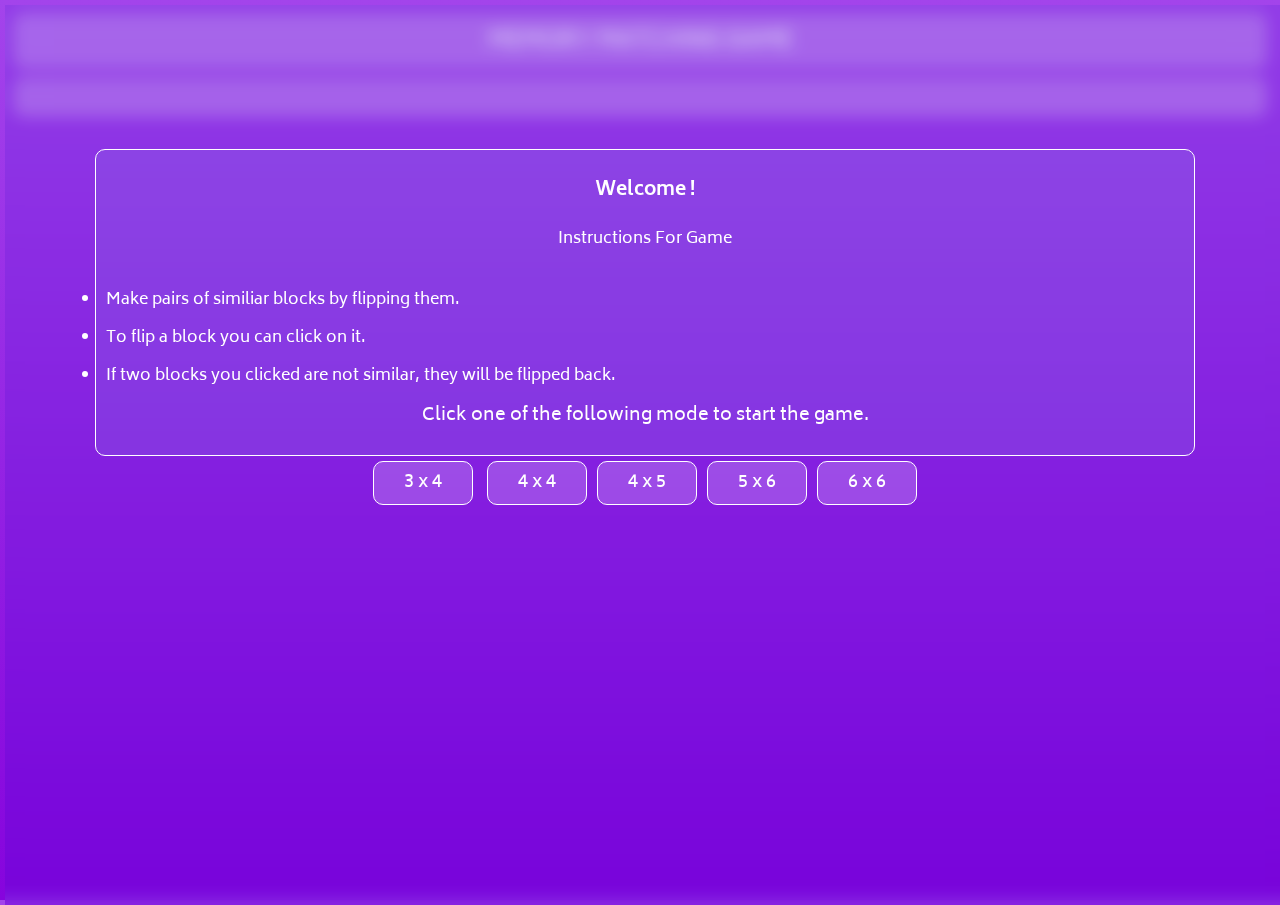
<file: animal.html>
<!DOCTYPE html>
<html lang="en">
<head>
    <meta charset="UTF-8">
    <meta http-equiv="X-UA-Compatible" content="IE=edge">
    <meta name="viewport" content="width=device-width, initial-scale=1.0">
    <title>Memory Matching Game</title>
    <link rel="shortcut icon" type="image/jpg" href="Images/fevicon.PNG"/>
    <link rel="stylesheet" href="animal.css">
    <script src="https://code.jquery.com/jquery-3.2.1.min.js"> </script>
    <script src="animal.js"> </script>
</head>
<body>
    <div id="ol"> </div>
    <div style="height: 8px;"></div>
    <div id="title">
    <span id="logo">MEMORY MATCHING GAME</span>
    </div>

    <div id="title" style="height: 40px;">
        <span id="moves"></span>
        <span id="time"></span>
    </div>

    <center>
        <table cellspacing="0"></table>
    </center>
</body>
</html>
</file>
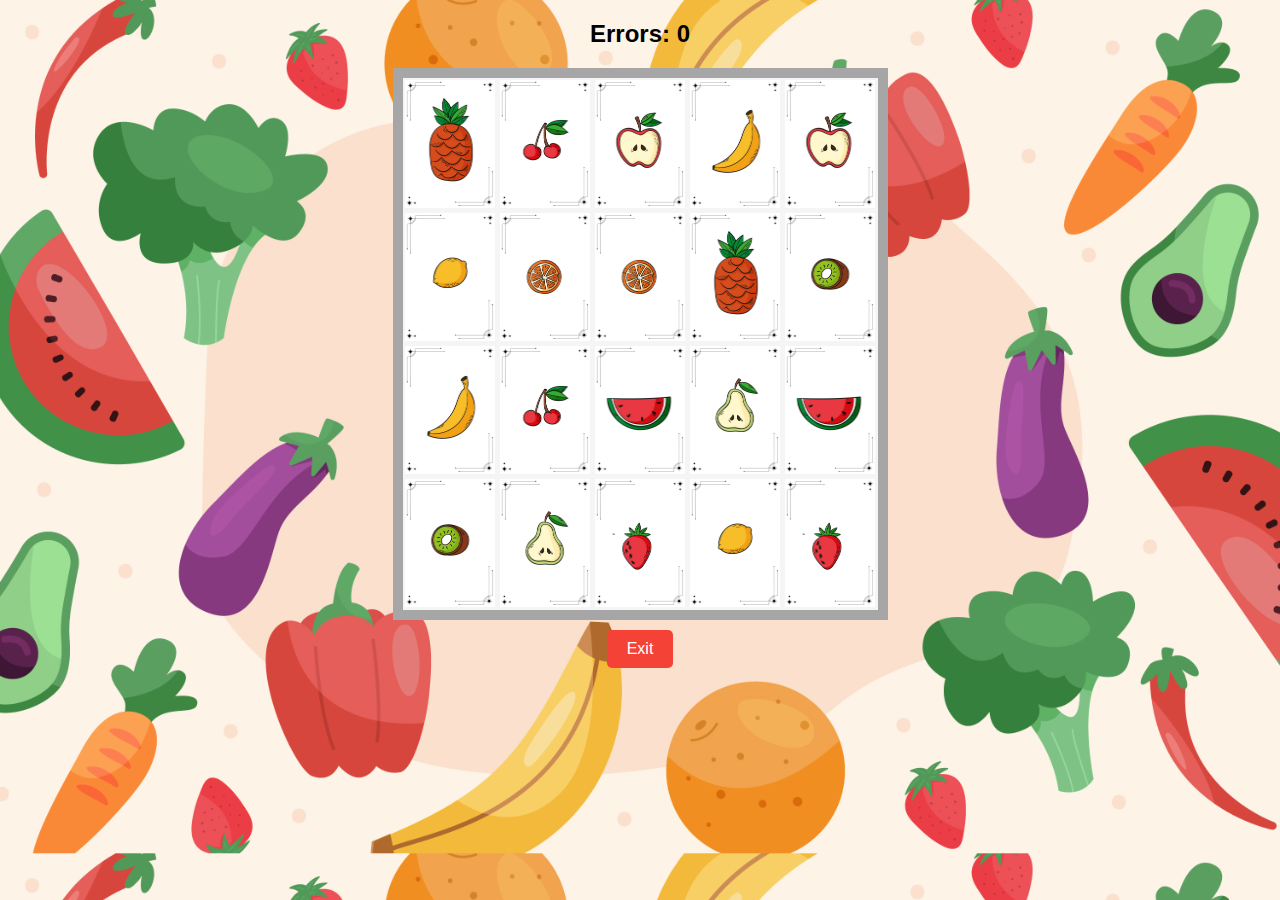
<file: fruit-cards.html>
<!DOCTYPE html>
<html>
    <head>
        <meta charset="UTF-8">
        <meta name="viewport" content="width=device-width, initial-scale=1.0">
        <title>Fruits Cards Match</title>
        <link rel="stylesheet" href="fruit-cards.css">
        <script src="fruit-cards.js"></script>
    </head>

    <body>
        <h2>Errors: <span id="errors">0</span></h2>
        <div id="board">
        </div>
        <div><a href="game-menu.html" class="exit-button" onclick="exitGame()">Exit</a></div>
        <script>
            function exitGame() {
              // Implement exit logic here, e.g., close the window or redirect to another page
              alert('Exiting the game...');
            }
          </script>
    </body>
</html>
</file>
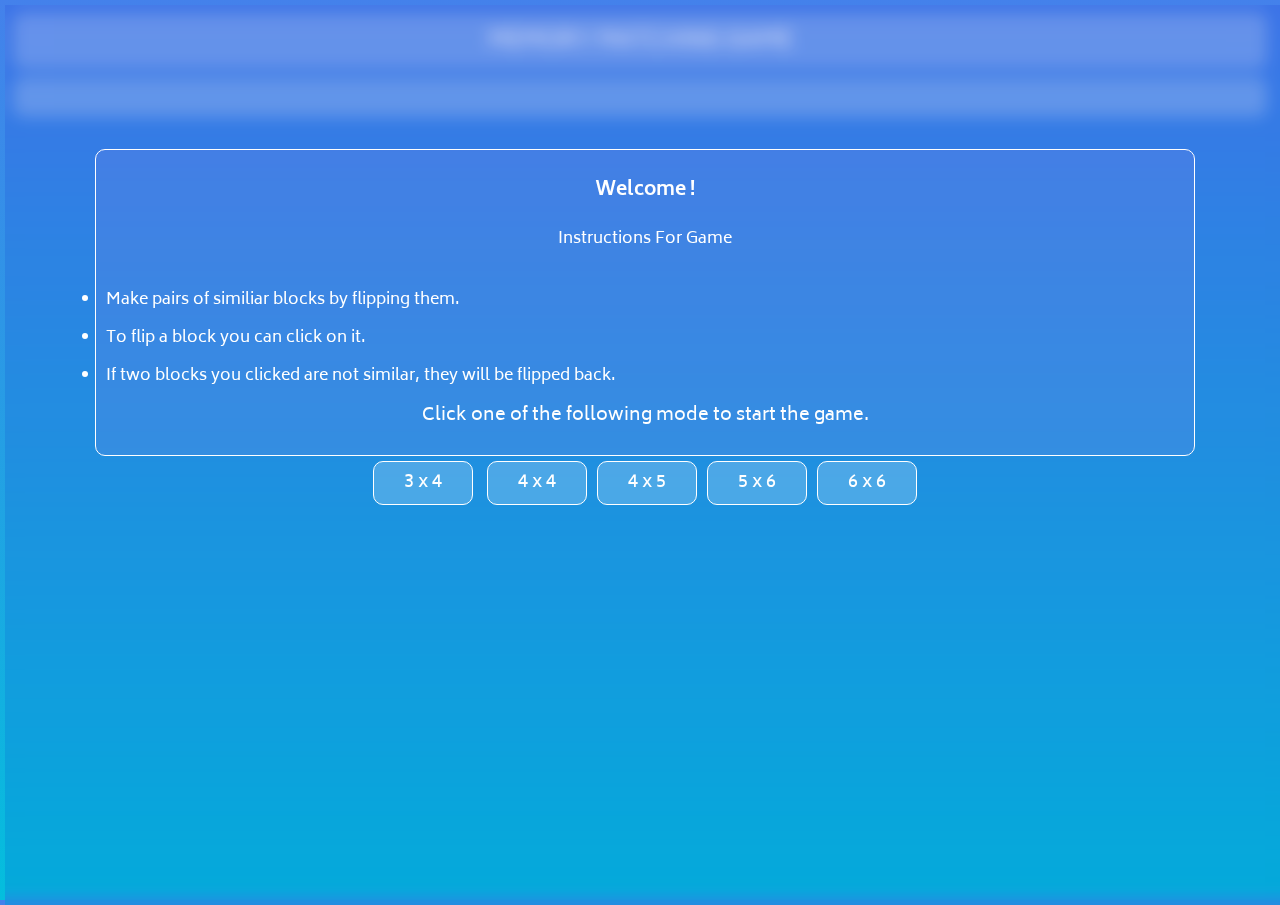
<file: fv.html>
<!DOCTYPE html>
<html lang="en">
<head>
    <meta charset="UTF-8">
    <meta http-equiv="X-UA-Compatible" content="IE=edge">
    <meta name="viewport" content="width=device-width, initial-scale=1.0">
    <title>Memory Matching Game</title>
    <link rel="shortcut icon" type="image/jpg" href="Images/fevicon.PNG"/>
    <link rel="stylesheet" href="fv.css">
    <script src="https://code.jquery.com/jquery-3.2.1.min.js"> </script>
    <script src="fv.js"> </script>
</head>
<body>
    <div id="ol"> </div>
    <div style="height: 8px;"></div>
    <div id="title">
    <span id="logo">MEMORY MATCHING GAME</span>
    </div>

    <div id="title" style="height: 40px;">
        <span id="moves"></span>
        <span id="time"></span>
    </div>

    <center>
        <table cellspacing="0"></table>
    </center>
</body>
</html>
</file>
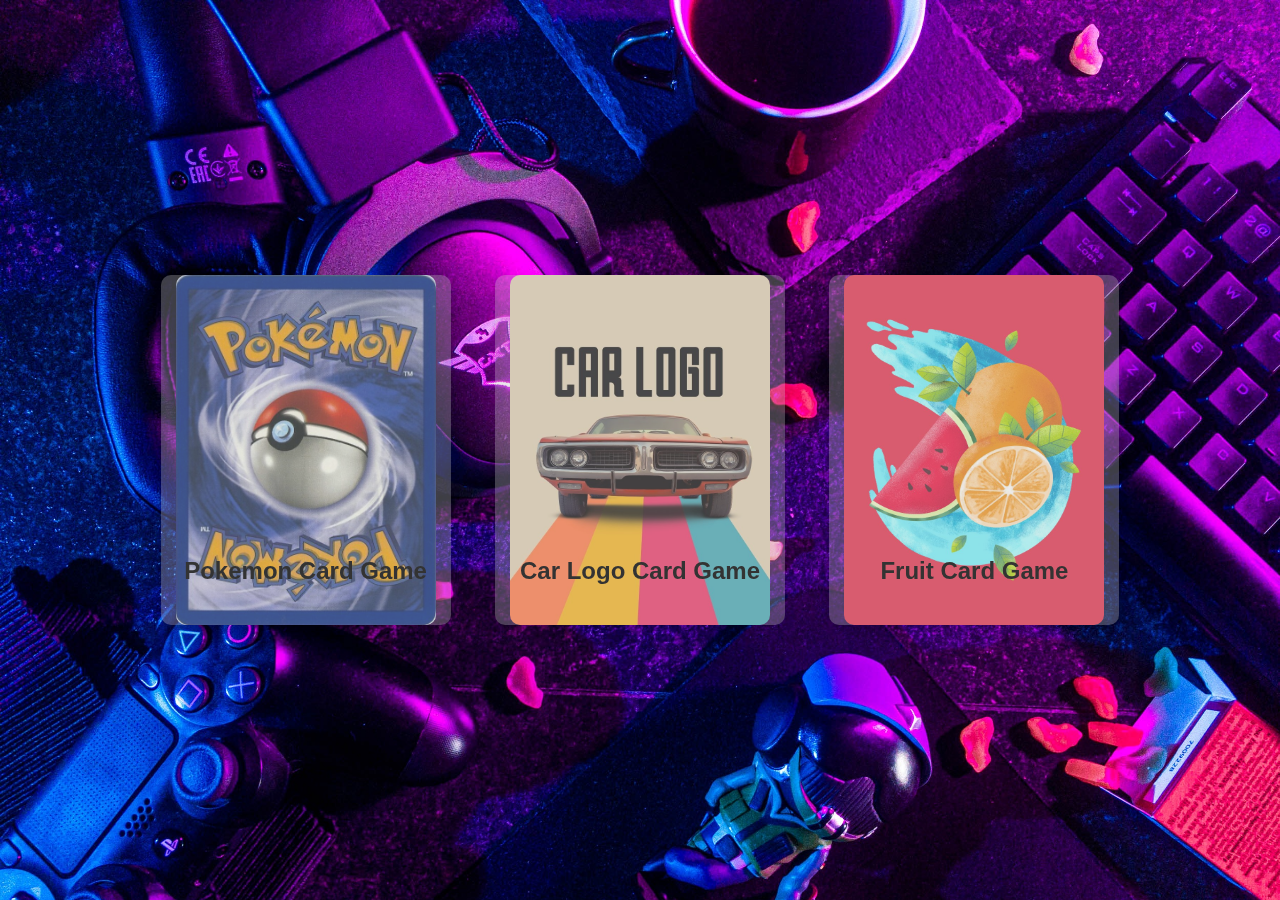
<file: game-Category.html>
<!DOCTYPE html>
<html lang="en">
<head>
  <meta charset="UTF-8">
  <meta name="viewport" content="width=device-width, initial-scale=1.0">
  <title>Memory Game Menu</title>
  <style>
    body {
      font-family: 'Comic Sans MS', cursive, sans-serif;
      display: flex;
      align-items: center;
      justify-content: center;
      min-height: 100vh;
      margin: 0;
      background-image: url(h2.jpg);
      background-size: cover;
    }

    #menu-container {
      text-align: center;
    }

    .game-container {
      perspective: 800px;
      display: inline-block;
      margin: 20px;
   
    }

    .game-category {
      position: relative;
      display: block;
      text-decoration: none;
      color: #333; /* Text color */
      transform-style: preserve-3d;
      transition: transform 0.5s;
    }

    .game-category:hover {
      transform: rotateX(-10deg) rotateY(10deg) scale(1.1);
    }

    .game-background {
      position: absolute;
      top: 0;
      left: 0;
      width: 100%;
      height: 100%;
      backface-visibility: hidden;
      border-radius: 10px;
      box-shadow: 0 4px 8px rgba(0, 0, 0, 0.1);
    }

    .game-background img {
      width: 260px;
      height: 350px;
      border-radius: 10px;
    }

    .game-content {
      position: relative;
      z-index: 1;
      padding: 20px;
      background-color: rgba(197, 197, 197, 0.315);
      border-radius: 10px;
      text-align: center;
      height: 310px;
      display: flex;
      flex-direction: column;
      justify-content: flex-end;
      width: 250px;
    }

    .game-content h2 {
      margin-top: 0;
    }

    @keyframes fadeInUp {
      to {
        transform: translateY(0);
        opacity: 2;
      }
    }
  </style>
</head>
<body>

<div id="menu-container">

  <div class="game-container">
    <a href="pokemon-cards.html" class="game-category">
      <div class="game-background">
        <img src="pokemon-back.jpg" alt="Pokemon Card Game">
      </div>
      <div class="game-content">
        <h2>Pokemon Card Game</h2>
      </div>
    </a>
  </div>

  <div class="game-container">
    <a href="car-game.html" class="game-category">
      <div class="game-background">
        <img src="car-back.jpg" alt="Car Logo Card Game">
      </div>
      <div class="game-content">
        <h2>Car Logo Card Game</h2>
      </div>
    </a>
  </div>

  <div class="game-container">
    <a href="fruit-cards.html" class="game-category">
      <div class="game-background">
        <img src="fruits-back.jpg" alt="Fruit Card Game">
      </div>
      <div class="game-content">
        <h2>Fruit Card Game</h2>
      </div>
    </a>
  </div>
  
      </div>
     </a>
  </div>
</div>

</body>
</html>
</file>
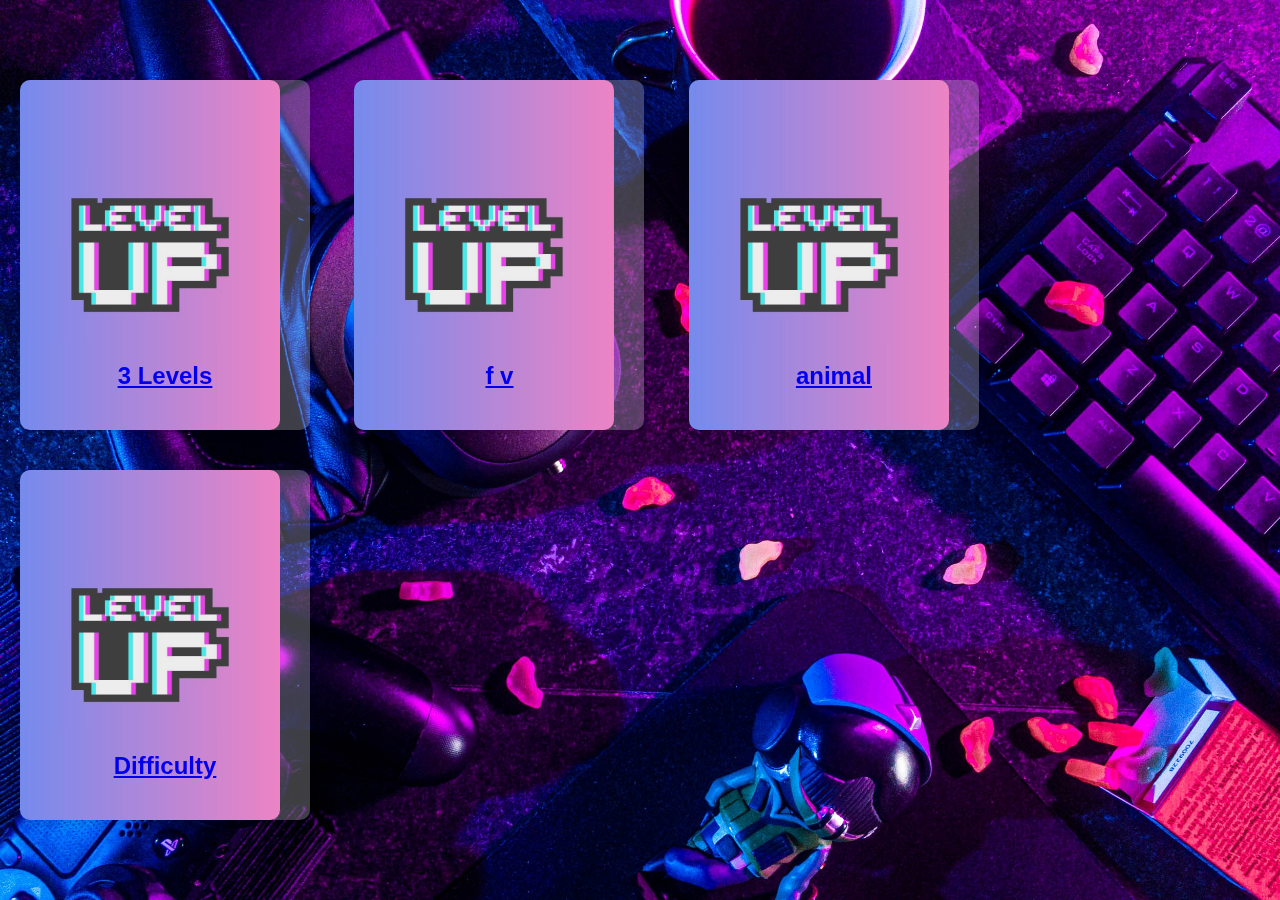
<file: game-levels.html>
<!DOCTYPE html>
<html lang="en">
<head>
  <meta charset="UTF-8">
  <meta name="viewport" content="width=device-width, initial-scale=1.0">
  <title>Memory Game Menu</title>
  <style>
    body {
      font-family: 'Comic Sans MS', cursive, sans-serif;
      display: flex;
      align-items: center;
      justify-content: center;
      min-height: 100vh;
      margin: 0;
      background-image: url(h2.jpg);
      background-size: cover;
    }

    #menu-container {
      text-align: center;
    }

    .game-container {
      perspective: 800px;
      display: inline-block;
      margin: 20px;
   
    }

    .game-category {
      position: relative;
      display: block;
      text-decoration: none;
      color: #333; /* Text color */
      transform-style: preserve-3d;
      transition: transform 0.5s;
    }

    .game-category:hover {
      transform: rotateX(-10deg) rotateY(10deg) scale(1.1);
    }

    .game-background {
      position: absolute;
      top: 0;
      left: 0;
      width: 100%;
      height: 100%;
      backface-visibility: hidden;
      border-radius: 10px;
      box-shadow: 0 4px 8px rgba(0, 0, 0, 0.1);
    }

    .game-background img {
      width: 260px;
      height: 350px;
      border-radius: 10px;
    }

    .game-content {
      position: relative;
      z-index: 1;
      padding: 20px;
      background-color: rgba(197, 197, 197, 0.315);
      border-radius: 10px;
      text-align: center;
      height: 310px;
      display: flex;
      flex-direction: column;
      justify-content: flex-end;
      width: 250px;
    }

    .game-content h2 {
      margin-top: 0;
    }

    @keyframes fadeInUp {
      to {
        transform: translateY(0);
        opacity: 1;
      }
    }
  </style>
</head>
<body>

     <div id="levels">

  <div class="game-container">
    <a href="levels.html" class="game-levels">
      <div class="game-background">
        <img src="levels.jpg" alt="Card Game">
      </div>
      <div class="game-content">
        <h2>3 Levels</h2>
      </div>
    </a>
  </div>
  
<div class="game-container">
  <a href="fv.html" class="game-levels">
    <div class="game-background">
      <img src="levels.jpg" alt="f v Game">
    </div>
    <div class="game-content">
      <h2> f v</h2>
    </div>
</a>
</div>

<div class="game-container">
  <a href="animal.html" class="game-levels">
    <div class="game-background">
      <img src="levels.jpg" alt="animal Game">
    </div>
    <div class="game-content">
      <h2> animal</h2>
    </div>
</a>
</div>

<div class="game-container">
  <a href="difficulty.html" class="game-levels">
    <div class="game-background">
      <img src="levels.jpg" alt="difficult Game">
    </div>
    <div class="game-content">
      <h2> Difficulty</h2>
    </div>
</a>
</div>
</body>
</html>
</file>
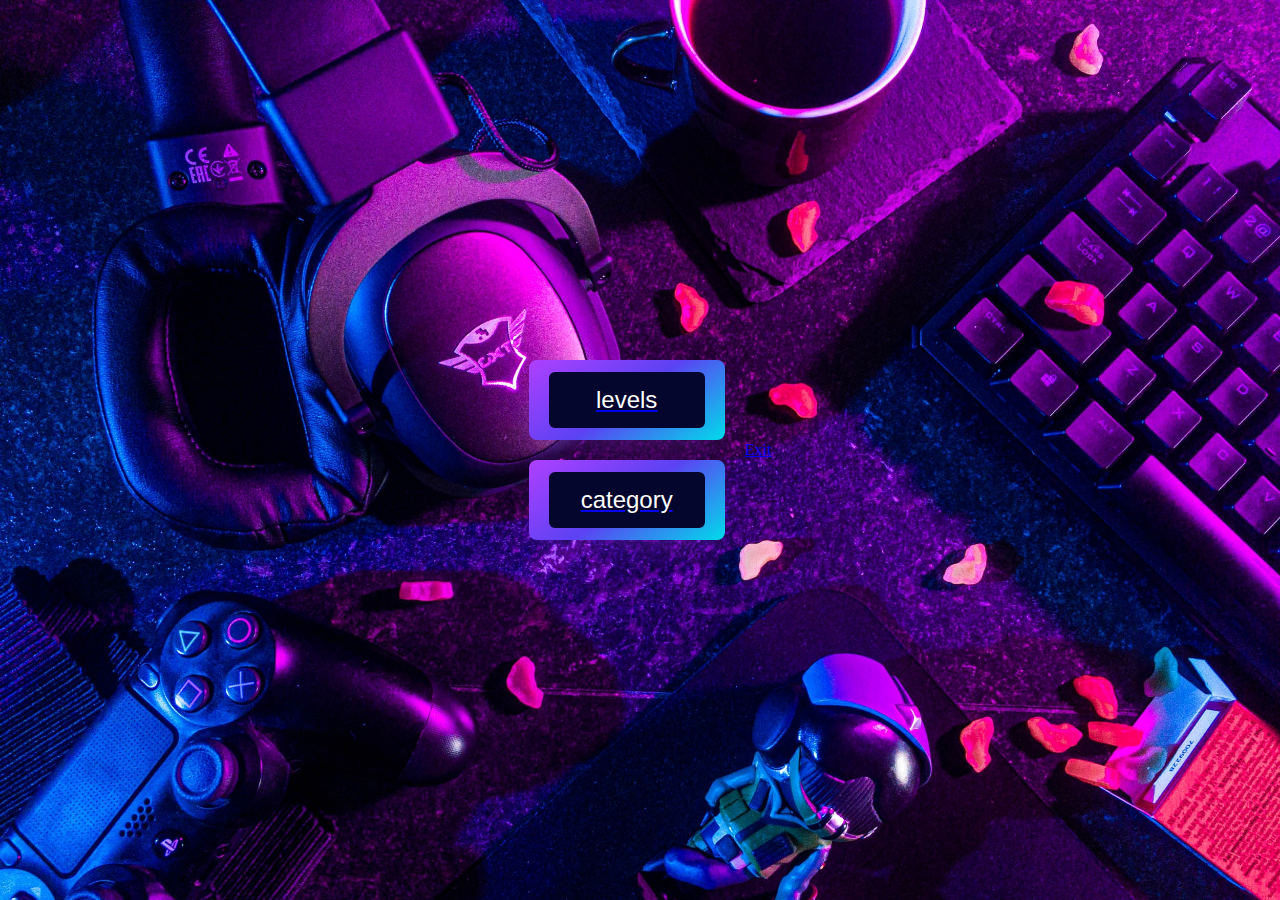
<file: game-menu.html>
<!DOCTYPE html>
<html lang="en">
<head>
  <meta charset="UTF-8">
  <meta name="viewport" content="width=device-width, initial-scale=1.0">
  <title>Memory Game Menu</title>
  <link rel="stylesheet" href="menu.css" />
</head>
<body>

    <div class="button-container">
        
               <a href="game-levels.html"> 
                    <button class="button-64" role="button">
                        <span class="text">levels</span>
                    </button>
                </a>
                <a href="game-category.html"> 
                    <button class="button-64" role="button">
                        <span class="text">category</span>
                    </button>
                </a>
    </div>
    <div><a href="game-menu.html" class="exit-button" onclick="exitGame()">Exit</a></div>
    <script>
        function exitGame() {
          // Implement exit logic here, e.g., close the window or redirect to another page
          alert('Exiting the game...');
        }
      </script>
</body>
</html>
</file>
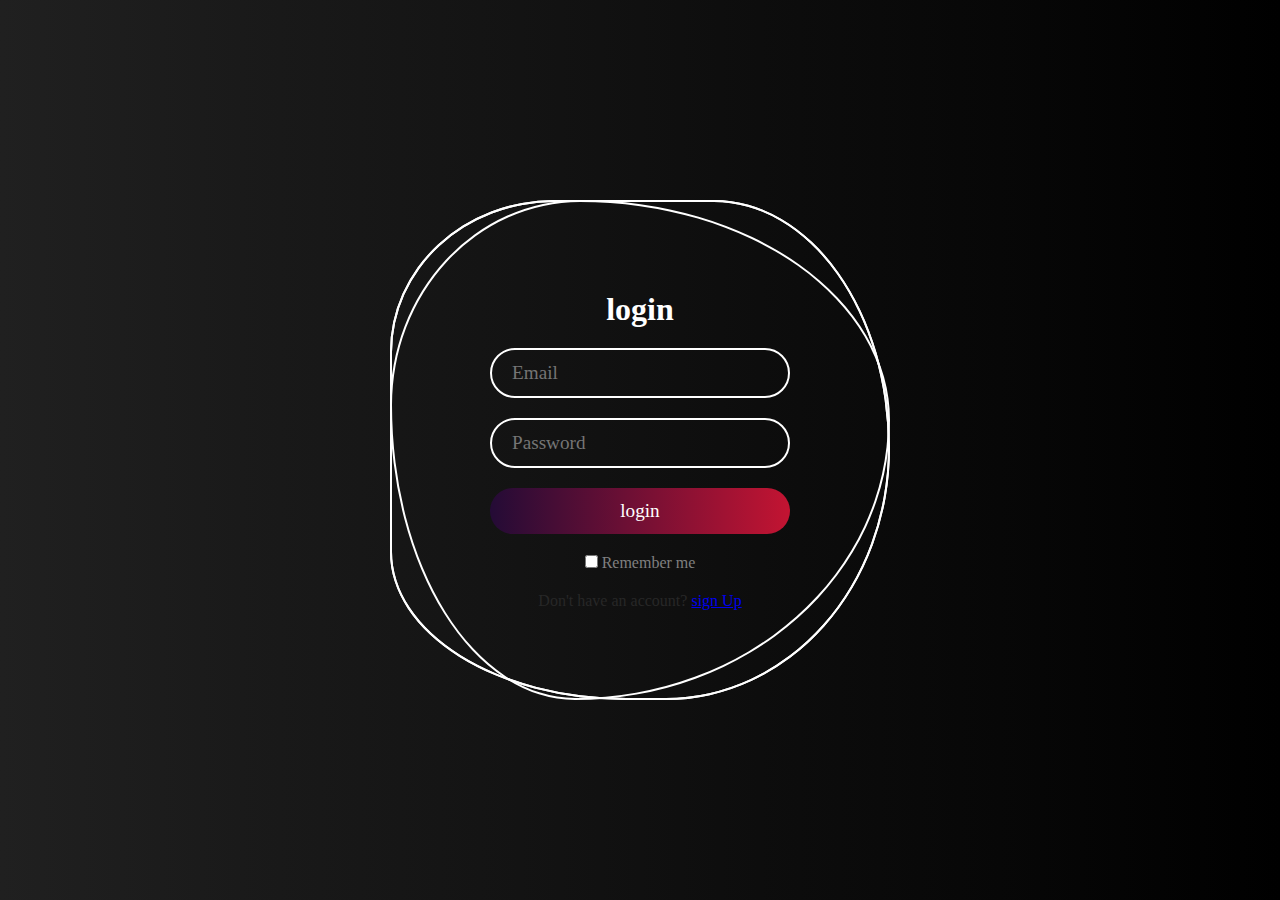
<file: login.html>
<html lang="en">
<head>
    <meta charset="UTF-8">
    <meta name="viewport" content="width=device-width, initial-scale=1.0">
    <title>Memory Game</title>
        <style>
              *{
               margin: 0;
               padding: 0;
               box-sizing: border-box;
            font-family: serif;
    }
    body {
        display: flex;
        justify-content: center;
        align-items: center;
        min-height: 100vh;
        background: -webkit-linear-gradient(to right, #272727, #000000);
        background: linear-gradient(to right, #202020, #000000);
        width: 100%;
        overflow: hidden;
    }
    .container{
        position: relative;
        width: 500px;
        height: 500px;
        display: flex;
        justify-content: center;
        align-items: center;
    }
    .container span {
        position: absolute;
        inset: 0;
        border: 2px solid #fff;
        transition: 0.5s;
    }
    
    .container span:nth-child(1) {
        border-radius: 38% 62% 63% 37% / 41% 44% 56% 59%;
        animation: animate 6s linear infinite;
    }
    
    .container span:nth-child(2) {
        border-radius: 41% 44% 56% 59% / 38% 62% 63% 37%;
        animation: animate 4s linear infinite;
    }
    
    .container span:nth-child(3) {
        border-radius: 41% 44% 56% 59% / 38% 62% 63% 37%;
        animation: animate2 10s linear infinite;
    }
    
    .container:hover span {
        border: 6px solid var(--clr);
        filter: drop-shadow(0 0 20px var(--clr));
    }
    
    @keyframes animate {
        0% {
            transform: rotate(0deg);
        }
        100% {
            transform: rotate(360dg);
        }
    }
    
    @keyframes animate2 {
        0% {
            transform: rotate(360deg);
        }
        100% {
            transform: rotate(0deg);
        }
    }
    
    .form-container {
        position: relative;
        width: 300px;
        height: 100%;
        display: flex;
        justify-content: center;
        align-items: center;
        flex-direction: column;
        gap: 20px;
    }
    
    .form-container h2 {
        font-size: 2em;
        color: #fff;
    }
    .remember {
        color: gray;
    }    
    .signup-link{
        color: #272727;
    }
    .input-container {
        position: relative;
        width: 100%;
    }
    
    .input-container input {
        position: relative;
        width: 100%;
        padding: 12px 20px;
        background: transparent;
        border: 2px solid #fff;
        border-radius: 40px;
        font-size: 1.2em;
        color: #fff;
        box-shadow: none;
        outline: none;
    }
    
    .input-container input[type="submit"] {
        width: 100%;
        background: #0078ff;
        background: -webkit-linear-gradient(to right, #240b36, #c31432);
        background: linear-gradient(to right, #240b36, #c31432);
        border: none;
        cursor: pointer;
    }
    
    .input-container input::placeholder{
        color: rgba(red, green, blue, alpha);
    }
    
    .links-container {
        position: relative;
        width: 100%;
        display: flex;
        align-items: center;
        justify-content: center;
        padding: 0 20px;
    }
    
    .links-container a {
        color: #fff;
        text-decoration: none;
    }
    </style>
    </head><body>
        <form name="myform" action="login.php" method="POST">
            <div class="container">
                <span style="--clr:#eeff00;"></span>
                <span style="--clr:#00ffdd;"></span>
                <span style="--clr:#e900d5;"></span>
                <div class="form-container">
                    <h2>login</h2>
                    <div class="input-container">
                        <input type="text" name="email" placeholder="Email" required="">
                    </div>
                    <div class="input-container">
                        <input type="password" name="password" placeholder="Password" required="">
                    </div>
                    <div class="input-container">
                        <input type="submit" value="login"></div>
                    
                    <div class="remember">
                        <label for=""><input type="checkbox"> Remember me</label>
                    </div> 
                    <div class="signup-link">
                        <p>Don't have an account? <a href="./game/signup.html">sign Up</a></p>
                    </div>
                </div>
            </div>
        </form>
    </body>
</html>
</file>
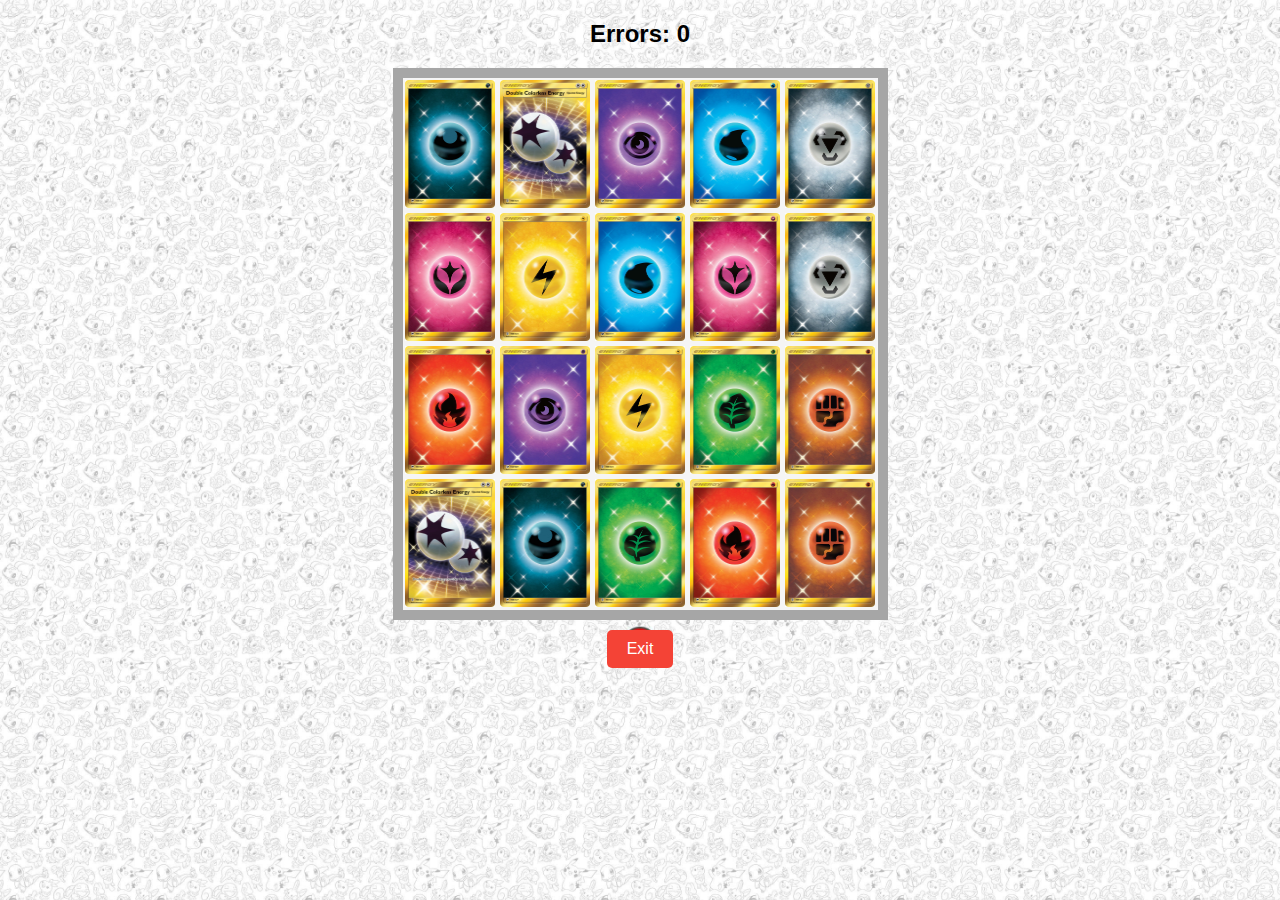
<file: pokemon-cards.html>
<!DOCTYPE html>
<html>
    <head>
        <meta charset="UTF-8">
        <meta name="viewport" content="width=device-width, initial-scale=1.0">
        <title>Pokemon Cards Match</title>
        <link rel="stylesheet" href="pokemon-cards.css">
        <script src="pokemon-cards.js"></script>
    </head>

    <body>
        <h2>Errors: <span id="errors">0</span></h2>
        <div id="board">
        </div>
        <div><a href="game-menu.html" class="exit-button" onclick="exitGame()">Exit</a></div>
        <script>
            function exitGame() {
              // Implement exit logic here, e.g., close the window or redirect to another page
              alert('Exiting the game...');
            }
          </script>
    </body>
</html>
</file>
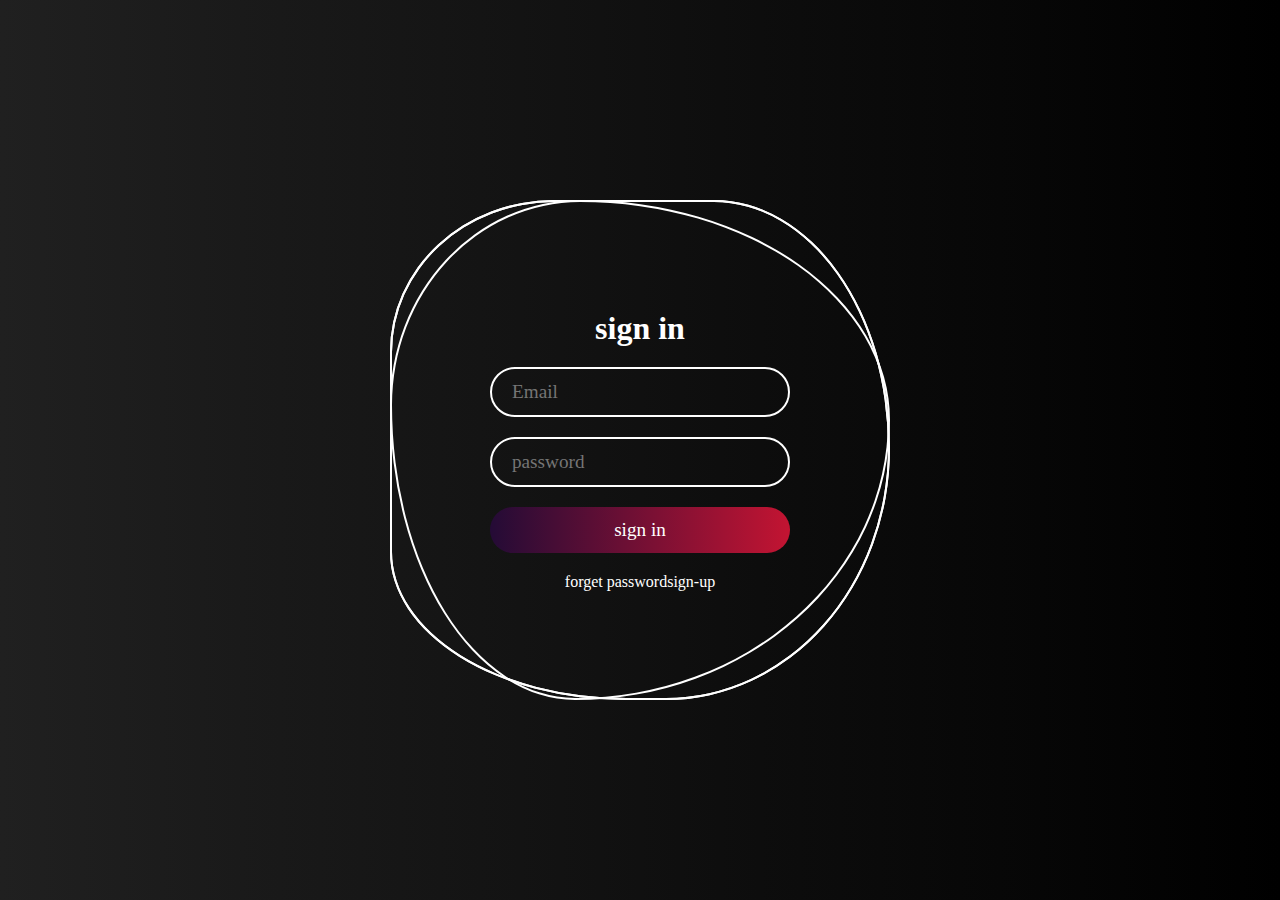
<file: sign in.html>
<!DOCTYPE html>
<html lang="en">
<head>
    <style>
          *{
           margin: 0;
           padding: 0;
           box-sizing: border-box;
        font-family: serif;
}
body {
    display: flex;
    justify-content: center;
    align-items: center;
    min-height: 100vh;
    background: -webkit-linear-gradient(to right, #272727, #000000);
    background: linear-gradient(to right, #202020, #000000);
    width: 100%;
    overflow: hidden;
}
.container{
    position: relative;
    width: 500px;
    height: 500px;
    display: flex;
    justify-content: center;
    align-items: center;
}
.container span {
    position: absolute;
    inset: 0;
    border: 2px solid #fff;
    transition: 0.5s;
}

.container span:nth-child(1) {
    border-radius: 38% 62% 63% 37% / 41% 44% 56% 59%;
    animation: animate 6s linear infinite;
}

.container span:nth-child(2) {
    border-radius: 41% 44% 56% 59% / 38% 62% 63% 37%;
    animation: animate 4s linear infinite;
}

.container span:nth-child(3) {
    border-radius: 41% 44% 56% 59% / 38% 62% 63% 37%;
    animation: animate2 10s linear infinite;
}

.container:hover span {
    border: 6px solid var(--clr);
    filter: drop-shadow(0 0 20px var(--clr));
}

@keyframes animate {
    0% {
        transform: rotate(0deg);
    }
    100% {
        transform: rotate(360dg);
    }
}

@keyframes animate2 {
    0% {
        transform: rotate(360deg);
    }
    100% {
        transform: rotate(0deg);
    }
}

.form-container {
    position: relative;
    width: 300px;
    height: 100%;
    display: flex;
    justify-content: center;
    align-items: center;
    flex-direction: column;
    gap: 20px;
}

.form-container h2 {
    font-size: 2em;
    color: #fff;
}

.input-container {
    position: relative;
    width: 100%;
}

.input-container input {
    position: relative;
    width: 100%;
    padding: 12px 20px;
    background: transparent;
    border: 2px solid #fff;
    border-radius: 40px;
    font-size: 1.2em;
    color: #fff;
    box-shadow: none;
    outline: none;
}

.input-container input[type="submit"] {
    width: 100%;
    background: #0078ff;
    background: -webkit-linear-gradient(to right, #240b36, #c31432);
    background: linear-gradient(to right, #240b36, #c31432);
    border: none;
    cursor: pointer;
}

.input-container input::placeholder{
    color: rgba(red, green, blue, alpha);
}

.links-container {
    position: relative;
    width: 100%;
    display: flex;
    align-items: center;
    justify-content: center;
    padding: 0 20px;
}

.links-container a {
    color: #fff;
    text-decoration: none;
}
</style>
<div class="container">
    <span style="--clr:#eeff00;"></span>
    <span style="--clr:#00ffdd;"></span>
    <span style="--clr:#e900d5;"></span>
    <div class="form-container">
        <h2>sign in</h2>
        <div class="input-container">
            <input type="text" placeholder="Email">
         </div>
         <div class="input-container">
            <input type="password" placeholder="password">
        </div>
        <div class="input-container">
            <input type="submit" value="sign in">
        </div>
        <div class="links-container">
            <a href="#">forget password </a>
            <a href="#"> sign-up</a>
        </div>
    </div>

</div>
</head>
</file>
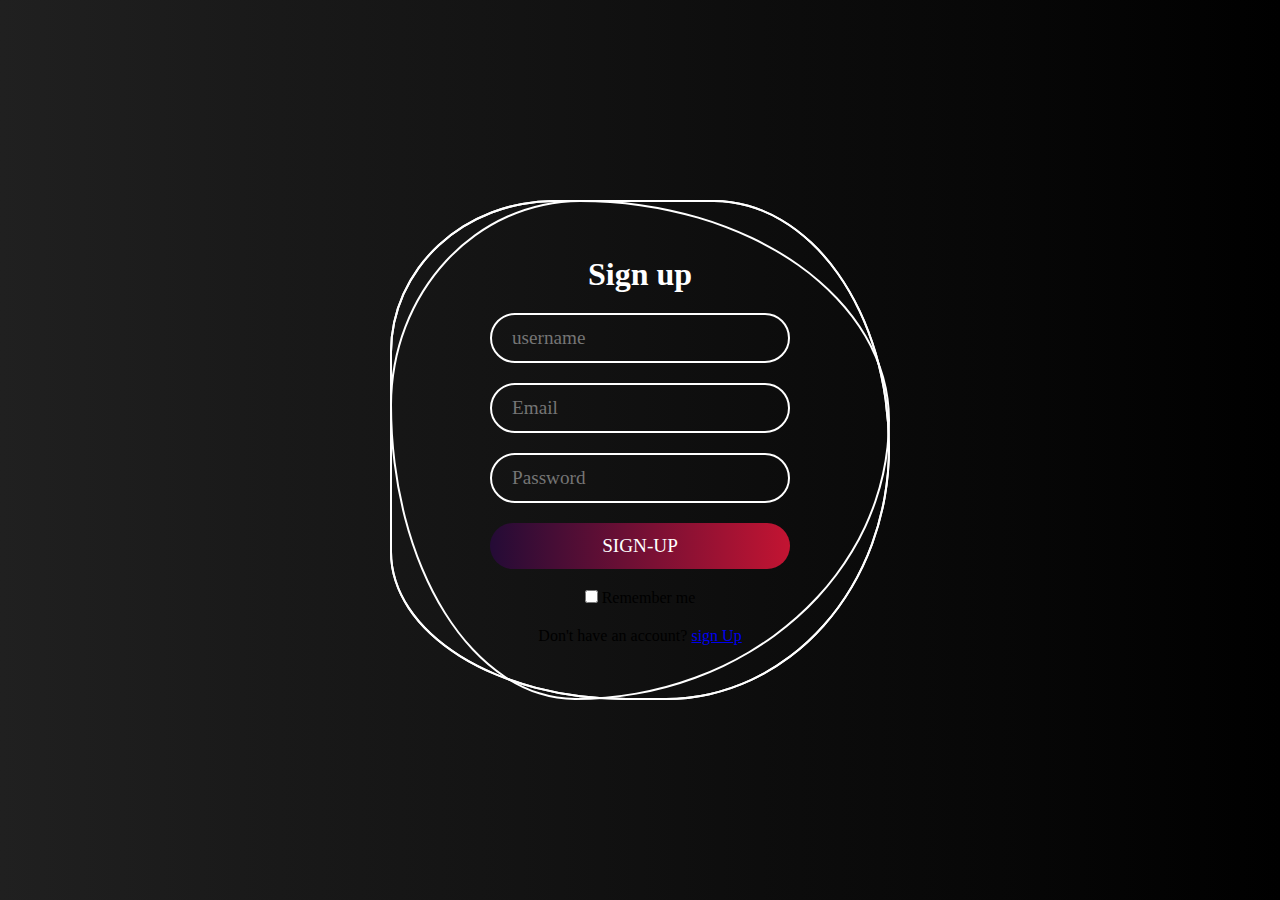
<file: signup.html>
<!DOCTYPE html>
<html lang="en">
<head>
    <meta charset="UTF-8">
    <meta name="viewport" content="width=device-width, initial-scale=1.0">
    <title>Memory Game</title>
    <style>
        *{
         margin: 0;
         padding: 0;
         box-sizing: border-box;
      font-family: serif;
}
body {
  display: flex;
  justify-content: center;
  align-items: center;
  min-height: 100vh;
  background: -webkit-linear-gradient(to right, #272727, #000000);
  background: linear-gradient(to right, #202020, #000000);
  width: 100%;
  overflow: hidden;
}
.container{
  position: relative;
  width: 500px;
  height: 500px;
  display: flex;
  justify-content: center;
  align-items: center;
}
.container span {
  position: absolute;
  inset: 0;
  border: 2px solid #fff;
  transition: 0.5s;
}

.container span:nth-child(1) {
  border-radius: 38% 62% 63% 37% / 41% 44% 56% 59%;
  animation: animate 6s linear infinite;
}

.container span:nth-child(2) {
  border-radius: 41% 44% 56% 59% / 38% 62% 63% 37%;
  animation: animate 4s linear infinite;
}

.container span:nth-child(3) {
  border-radius: 41% 44% 56% 59% / 38% 62% 63% 37%;
  animation: animate2 10s linear infinite;
}

.container:hover span {
  border: 6px solid var(--clr);
  filter: drop-shadow(0 0 20px var(--clr));
}

@keyframes animate {
  0% {
      transform: rotate(0deg);
  }
  100% {
      transform: rotate(360dg);
  }
}

@keyframes animate2 {
  0% {
      transform: rotate(360deg);
  }
  100% {
      transform: rotate(0deg);
  }
}

.form-container {
  position: relative;
  width: 300px;
  height: 100%;
  display: flex;
  justify-content: center;
  align-items: center;
  flex-direction: column;
  gap: 20px;
}

.form-container h2 {
  font-size: 2em;
  color: #fff;
}

.input-container {
  position: relative;
  width: 100%;
}

.input-container input {
  position: relative;
  width: 100%;
  padding: 12px 20px;
  background: transparent;
  border: 2px solid #fff;
  border-radius: 40px;
  font-size: 1.2em;
  color: #fff;
  box-shadow: none;
  outline: none;
}

.input-container input[type="submit"] {
  width: 100%;
  background: #0078ff;
  background: -webkit-linear-gradient(to right, #240b36, #c31432);
  background: linear-gradient(to right, #240b36, #c31432);
  border: none;
  cursor: pointer;
}

.input-container input::placeholder{
  color: rgba(red, green, blue, alpha);
}

.links-container {
  position: relative;
  width: 100%;
  display: flex;
  align-items: center;
  justify-content: center;
  padding: 0 20px;
}

.links-container a {
  color: #fff;
  text-decoration: none;
}
</style>
</head><body>
    <form name="myform" action="sign up.php" method="POST">
        <div class="container">
            <span style="--clr:#eeff00;"></span>
            <span style="--clr:#00ffdd;"></span>
            <span style="--clr:#e900d5;"></span>
            <div class="form-container">
                <h2>Sign up</h2>
                <div class="input-container">
                    <input type="text" name="username" placeholder="username" required="">
                </div>
                <div class="input-container">
                    <input type="text" name="email" placeholder="Email" required="">
                </div>
                <div class="input-container">
                    <input type="password" name="password" placeholder="Password" required="">
                </div>
                <div class="input-container">
                    <a href="game-menu.html"><input type="submit" value="SIGN-UP"></a>

                </div>
                
                <div class="remember">
                    <label for=""><input type="checkbox"> Remember me</label>
                </div> 
                <div class="signup-link">
                    <p>Don't have an account? <a href="./signup.html">sign Up</a></p>
                </div>
            </div>
        </div>
        
        
    
    </form>
</body>
</html>
</file>
<file: animal.css>
@import url('https://fonts.googleapis.com/css2?family=Biryani:wght@800&display=swap');
* {
    font-family: 'Biryani', sans-serif;
}
html {
    width:100vw;
    height:100%;
}
body {
    margin:5px;
    background-image: -webkit-gradient(linear, left top, left bottom, from(hsl(282, 81%, 59%)), to(hsl(286, 96%, 44%)));
    background-image: -o-linear-gradient(top, #a344eb 0%, #8604dd 100%);
    background-image: linear-gradient(to bottom, #a344eb 0%, #8604dd 100%);
}

p {
    font-size: 40px;
    margin-top:5px;
}
td {
    background-color: transparent;
    height:70px;
    width:70px;
}
td, .inner, .front, .back {
    border-radius: 4px;
}
table {
    margin-top: 80px;
}

#inst {
    width: 85vw;
    background-color: rgba(255,255,255,0.1);
    text-align: center;
    margin-top:16vh;
    -webkit-backdrop-filter: blur(10px);
            backdrop-filter: blur(10px);
    border: 0.2px solid #ffff;
    border-radius: 10px;
    padding: 5px;
}
#inst li {
    text-align: left;
    padding: 5px;
}

button {
    background-color: rgba(255,255,255,0.2);
    -webkit-backdrop-filter: (20px);
    backdrop-filter: (20px);
    color: white;
    margin: 5px;
    border: 0.1px solid #ffff;
    border-radius: 10px;
    font-weight: smaller;
    width:100px;
    font-size:18px;
    padding:5px;
}

#ol {
    position: absolute;
    height:100vh;
    width:100vw;
    background-color: rgba(0,0,200,0.1);
    color: white;
    -webkit-backdrop-filter: blur(8px);
            backdrop-filter: blur(8px);
    z-index:2;
    
}
#iol {
    text-align: center;
    position: absolute;
    width: 100vw;
    top: 35vw;
}

#title {
    background-color: rgba(255,255,255,0.25);
    -webkit-backdrop-filter: blur(15px);
            backdrop-filter: blur(15px);
    border-radius:10px;
    margin: 8px;
    margin-top:0px;
    color: white;
    height:56px;
    text-align: center;
}

#time {
    position: absolute;
    right: 20px;
    font-size: 16px;
    top: 8.5px;
}

#moves {
    position: absolute;
    left: 20px;
    font-size: 16px;
    top:8.5px;
}

#logo {
    font-size: 22px;
    padding-top: 10px;
    display: block;
}

.inner {
    position: relative;
    width: 100%;
    height: 100%;
    text-align: center;
    -webkit-transition: -webkit-transform 0.8s;
            transition: -webkit-transform 0.8s;
         -o-transition: transform 0.8s;
            transition: transform 0.8s;
            transition: transform 0.8s, -webkit-transform 0.8s;
    -webkit-transform-style: preserve-3d;
            transform-style: preserve-3d;
    -webkit-transform: rotateY(0deg);
            transform: rotateY(0deg);
}

.front {
    background-color: rgba(255,255,255,0.3);
}

.back {
    background-color: rgba(255,255,255,0.5);
    -webkit-transform: rotateY(180deg);
            transform: rotateY(180deg);
}

.front, .back {
    position: absolute;
    width: 100%;
    height: 100%;
    -webkit-backface-visibility: hidden;
            backface-visibility: hidden;
}
button:hover, button:active {
    outline:0;
}
</file>
<file: fruit-cards.css>
body {
    background: url("./fruits-bg.jpg");
    background-size: cover;
    font-family: Arial, Helvetica, sans-serif;
    text-align: center;
}

#board {
    height: 532px;
    width: 475px;
    margin: 0 auto;
    display: flex;
    flex-wrap: wrap;
    background-color: whitesmoke;
    border: 10px solid rgba(14, 14, 14, 0.342);
}
.dashboard {
	display: flex;
	justify-content: center;
	margin: 0 auto;
	flex-wrap: wrap;
	color: #545454;
	font-size: 1.2rem;
}

.dashboard-element {
	width: 20%;
	min-width: 100px;
	text-align: center;
}

.dashboard-icon {
	font-size: 1.5rem;
	line-height: 2rem;
}
#timer {
	display: inline-block;
	line-height: 2rem;
	width: 5%;
}.card {
    height: 128px;
    width: 90px;
    margin: 2.5px;
}
.exit-button {
    margin-top: 10px;
    text-decoration: none;
    background-color: #f44336; /* Red color for exit button */
    color: #fff; /* Text color */
    padding: 10px 20px;
    border-radius: 5px;
    display: inline-block;
    transition: background-color 0.3s;
  }

  .exit-button:hover {
    background-color: #d32f2f; /* Darker red on hover */
  }
</file>
<file: fv.css>
@import url('https://fonts.googleapis.com/css2?family=Biryani:wght@800&display=swap');
* {
    font-family: 'Biryani', sans-serif;
}
html {
    width:100vw;
    height:100%;
}
body {
    margin:5px;
    background-image: -webkit-gradient(linear, left top, left bottom, from(#4481eb), to(#04bedd));
    background-image: -o-linear-gradient(top, #4481eb 0%, #04bedd 100%);
    background-image: linear-gradient(to bottom, #4481eb 0%, #04bedd 100%);
}

p {
    font-size: 40px;
    margin-top:5px;
}
td {
    background-color: transparent;
    height:70px;
    width:70px;
}
td, .inner, .front, .back {
    border-radius: 4px;
}
table {
    margin-top: 80px;
}

#inst {
    width: 85vw;
    background-color: rgba(255,255,255,0.1);
    text-align: center;
    margin-top:16vh;
    -webkit-backdrop-filter: blur(10px);
            backdrop-filter: blur(10px);
    border: 0.2px solid #ffff;
    border-radius: 10px;
    padding: 5px;
}
#inst li {
    text-align: left;
    padding: 5px;
}

button {
    background-color: rgba(255,255,255,0.2);
    -webkit-backdrop-filter: (20px);
    backdrop-filter: (20px);
    color: white;
    margin: 5px;
    border: 0.1px solid #ffff;
    border-radius: 10px;
    font-weight: smaller;
    width:100px;
    font-size:18px;
    padding:5px;
}

#ol {
    position: absolute;
    height:100vh;
    width:100vw;
    background-color: rgba(0,0,200,0.1);
    color: white;
    -webkit-backdrop-filter: blur(8px);
            backdrop-filter: blur(8px);
    z-index:2;
    
}
#iol {
    text-align: center;
    position: absolute;
    width: 100vw;
    top: 35vw;
}

#title {
    background-color: rgba(255,255,255,0.25);
    -webkit-backdrop-filter: blur(15px);
            backdrop-filter: blur(15px);
    border-radius:10px;
    margin: 8px;
    margin-top:0px;
    color: white;
    height:56px;
    text-align: center;
}

#time {
    position: absolute;
    right: 20px;
    font-size: 16px;
    top: 8.5px;
}

#moves {
    position: absolute;
    left: 20px;
    font-size: 16px;
    top:8.5px;
}

#logo {
    font-size: 22px;
    padding-top: 10px;
    display: block;
}

.inner {
    position: relative;
    width: 100%;
    height: 100%;
    text-align: center;
    -webkit-transition: -webkit-transform 0.8s;
            transition: -webkit-transform 0.8s;
         -o-transition: transform 0.8s;
            transition: transform 0.8s;
            transition: transform 0.8s, -webkit-transform 0.8s;
    -webkit-transform-style: preserve-3d;
            transform-style: preserve-3d;
    -webkit-transform: rotateY(0deg);
            transform: rotateY(0deg);
}

.front {
    background-color: rgba(255,255,255,0.3);
}

.back {
    background-color: rgba(255,255,255,0.5);
    -webkit-transform: rotateY(180deg);
            transform: rotateY(180deg);
}

.front, .back {
    position: absolute;
    width: 100%;
    height: 100%;
    -webkit-backface-visibility: hidden;
            backface-visibility: hidden;
}
button:hover, button:active {
    outline:0;
}
</file>
<file: menu.css>
@import url("https://fonts.googleapis.com/css2?family=nova+script&family=PT+serif:wght@700&family=poppins:wght@500&display=swap");

body{
      margin: 0;
      padding: 0;
      display: flex;
      align-items: center;
      justify-content: center;
      min-height: 100vh;
      background-image: url(h2.jpg);
      background-size: cover;
}
.middle{
    position: absolute;
    top: 50%;
    left: 50%;
    transform: translate(-50%,-50%);
    text-align:center;
}
header {
    width: 100%;
    height: 100vh;
    background: linear-gradient(rgba(69, 33, 33, 0.5), rgba(0,0,0,0.5)),  url(../h2.jpg);
    background-size: cover;
    background-repeat: no-repeat;
    background-position: center;
}

/* CSS */
.button-64 {
  align-items: center;
  background-image: linear-gradient(144deg,#AF40FF, #5B42F3 50%,#00DDEB);
  border: 0;
  border-radius: 8px;
  box-shadow: rgba(151, 65, 252, 0.2) 0 15px 30px -5px;
  box-sizing: border-box;
  color: #FFFFFF;
  display: flex;
  font-family: Phantomsans, sans-serif;
  font-size: 20px;
  justify-content: center;
  line-height: 1em;
  max-width: 100%;
  min-width: 200px;
  margin: 20px;
  padding: 12px 20px;
  text-decoration: none;
  user-select: none;
  -webkit-user-select: none;
  touch-action: manipulation;
  white-space: nowrap;
  cursor: pointer;
}

.button-64:active,
.button-64:hover {
  outline: 0;
}

.button-64 span {
  background-color: rgb(5, 6, 45);
  padding: 16px 24px;
  border-radius: 6px;
  width: 100%;
  height: 100%;
  transition: 300ms;
}

.button-64:hover span {
  background: none;
}

@media (min-width: 768px) {
  .button-64 {
    font-size: 24px;
    min-width: 196px;
  }
}
</file>
<file: pokemon-cards.css>
body {
    background: url("./pokemon.jpg");
    background-size: cover;
    font-family: Arial, Helvetica, sans-serif;
    text-align: center;
}

#board {
    height: 532px;
    width: 475px;
    margin: 0 auto;
    display: flex;
    flex-wrap: wrap;
    background-color: whitesmoke;
    border: 10px solid rgba(14, 14, 14, 0.342);
}
.card {
    height: 128px;
    width: 90px;
    margin: 2.5px;
}
.exit-button {
    margin-top: 10px;
    text-decoration: none;
    background-color: #f44336; /* Red color for exit button */
    color: #fff; /* Text color */
    padding: 10px 20px;
    border-radius: 5px;
    display: inline-block;
    transition: background-color 0.3s;
  }

  .exit-button:hover {
    background-color: #d32f2f; /* Darker red on hover */
  }
</file>
